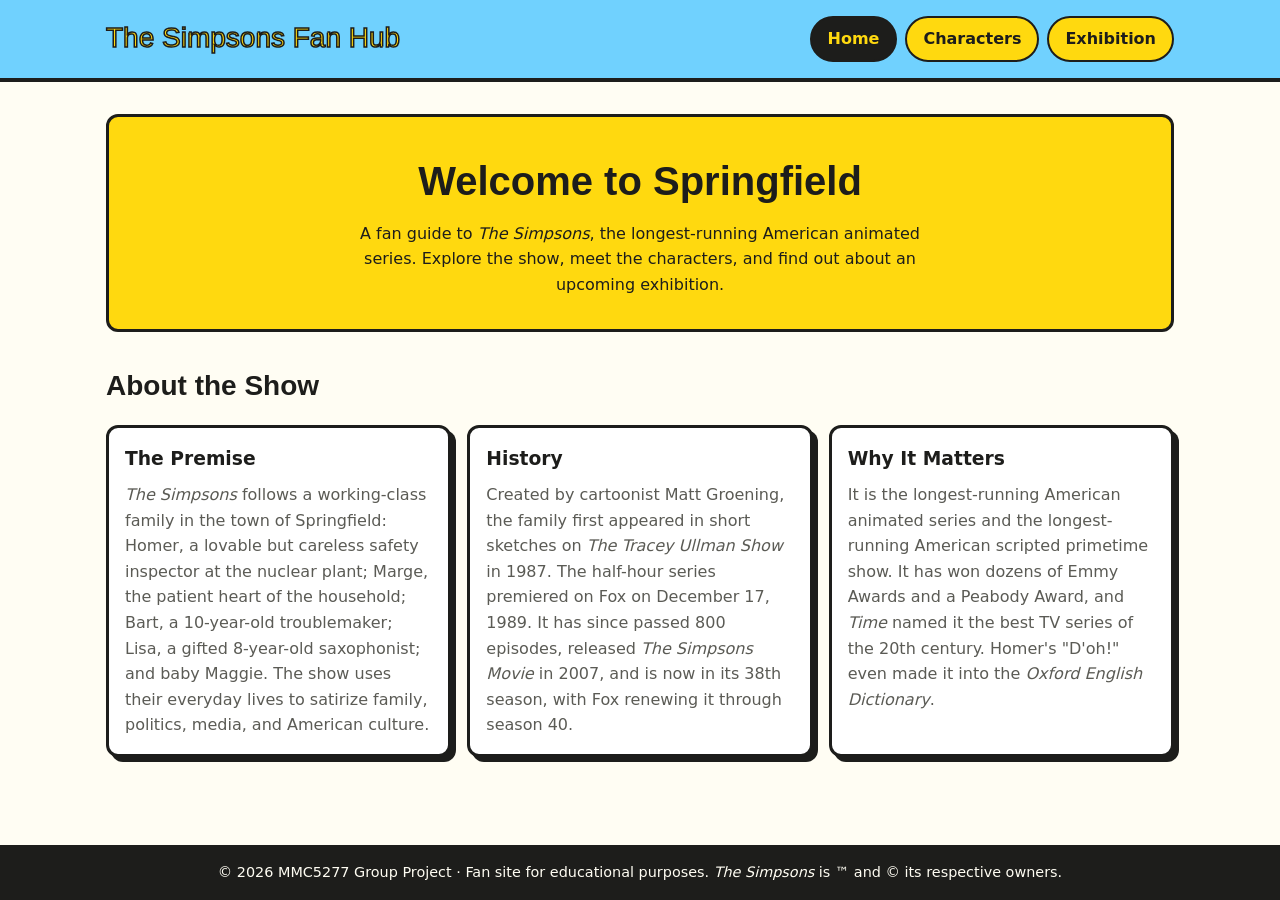
<file: index.html>
<!DOCTYPE html>
<html lang="en">
<head>
  <meta charset="UTF-8">
  <meta name="viewport" content="width=device-width, initial-scale=1.0">
  <title>The Simpsons Fan Hub | Home</title>
  <link rel="stylesheet" href="CSS/style.css">
  <link rel="stylesheet" href="CSS/home.css">
</head>
<body>

  <header class="header">
    <div class="header__inner">
      <a class="header__logo" href="index.html">The Simpsons Fan Hub</a>
      <nav class="nav" aria-label="Main navigation">
        <ul class="nav__list">
          <li><a class="nav__link nav__link--active" href="index.html" aria-current="page">Home</a></li>
          <li><a class="nav__link" href="page2.html">Characters</a></li>
          <li><a class="nav__link" href="page3.html">Exhibition</a></li>
        </ul>
      </nav>
    </div>
  </header>

  <main class="main">

    <section class="hero">
      <h1 class="hero__title">Welcome to Springfield</h1>
      <p class="hero__text">
        A fan guide to <em>The Simpsons</em>, the longest-running American
        animated series. Explore the show, meet the characters, and find out
        about an upcoming exhibition.
      </p>
    </section>

    <section class="section">
      <h2 class="section__title">About the Show</h2>
      <div class="home__grid">
        <article class="card">
          <h3 class="card__title">The Premise</h3>
          <p class="card__text">
            <em>The Simpsons</em> follows a working-class family in the town of
            Springfield: Homer, a lovable but careless safety inspector at the
            nuclear plant; Marge, the patient heart of the household; Bart, a
            10-year-old troublemaker; Lisa, a gifted 8-year-old saxophonist; and
            baby Maggie. The show uses their everyday lives to satirize family,
            politics, media, and American culture.
          </p>
        </article>
        <article class="card">
          <h3 class="card__title">History</h3>
          <p class="card__text">
            Created by cartoonist Matt Groening, the family first appeared in
            short sketches on <em>The Tracey Ullman Show</em> in 1987. The
            half-hour series premiered on Fox on December 17, 1989. It has since
            passed 800 episodes, released <em>The Simpsons Movie</em> in 2007,
            and is now in its 38th season, with Fox renewing it through
            season 40.
          </p>
        </article>
        <article class="card">
          <h3 class="card__title">Why It Matters</h3>
          <p class="card__text">
            It is the longest-running American animated series and the
            longest-running American scripted primetime show. It has won dozens
            of Emmy Awards and a Peabody Award, and <em>Time</em> named it the
            best TV series of the 20th century. Homer's "D'oh!" even made it
            into the <em>Oxford English Dictionary</em>.
          </p>
        </article>
      </div>
    </section>

  </main>

  <footer class="footer">
    <p class="footer__text">
      &copy; 2026 MMC5277 Group Project &middot; Fan site for educational purposes.
      <em>The Simpsons</em> is &trade; and &copy; its respective owners.
    </p>
  </footer>

</body>
</html>
</file>
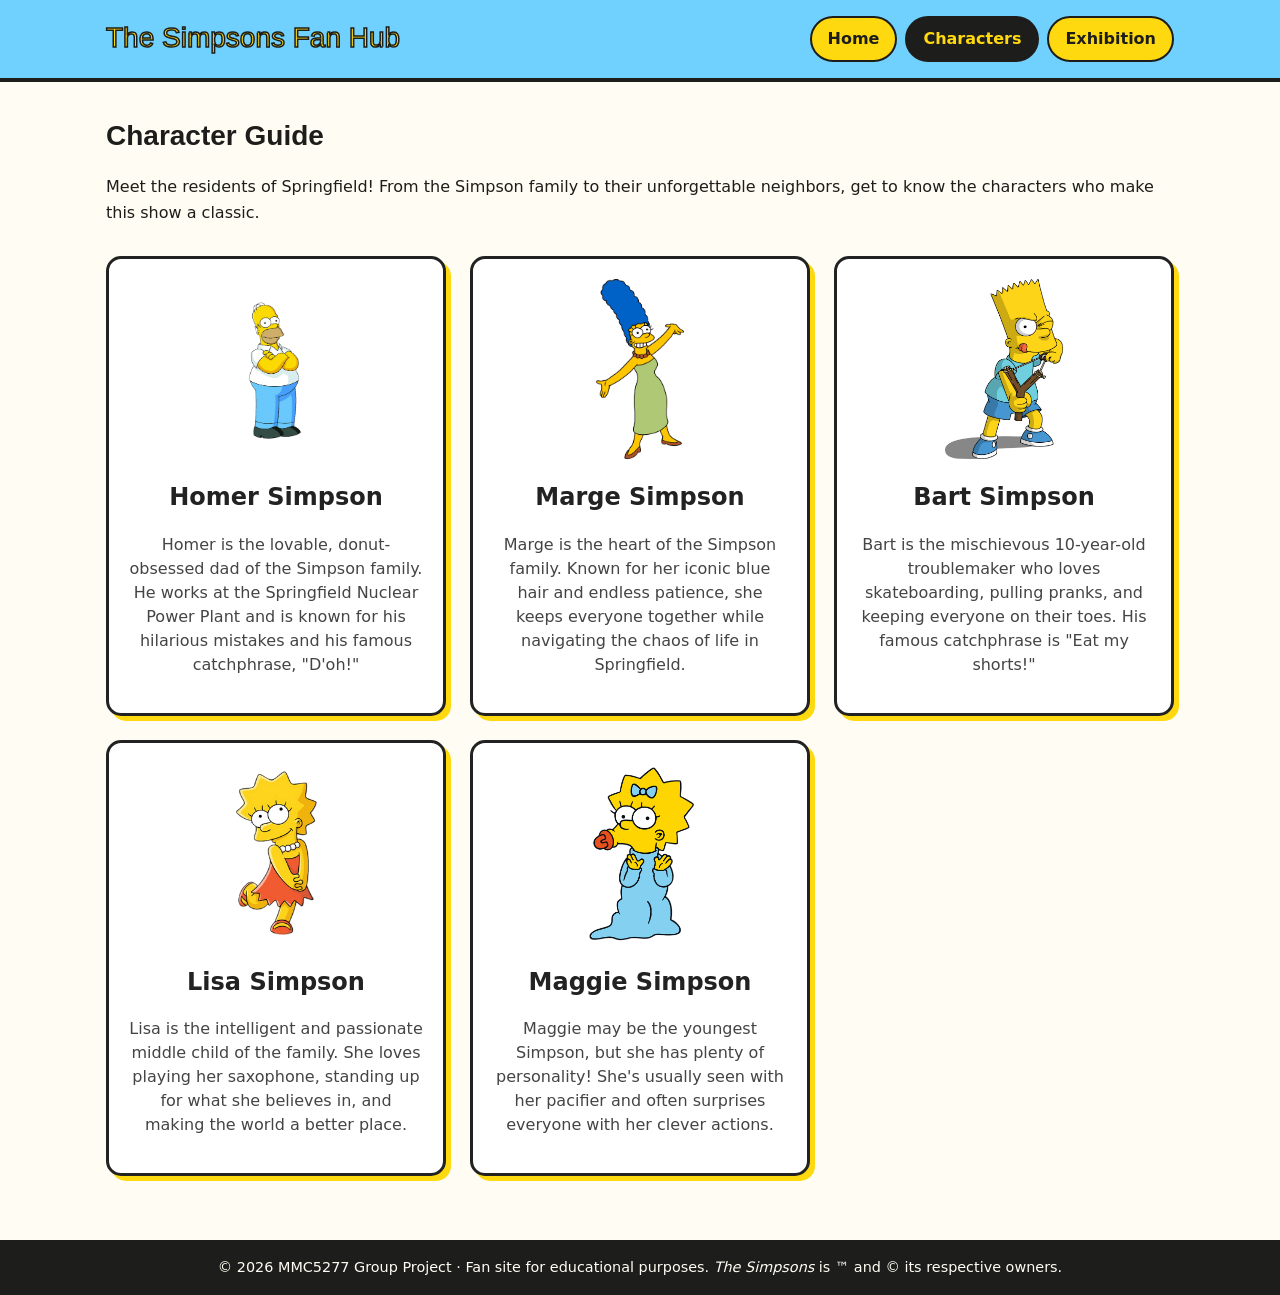
<file: page2.html>
<!DOCTYPE html>
<html lang="en">
<head>
  <meta charset="UTF-8">
  <meta name="viewport" content="width=device-width, initial-scale=1.0">
  <title>The Simpsons Fan Hub | Characters</title>
  <link rel="stylesheet" href="CSS/style.css">
  <link rel="stylesheet" href="CSS/page2.css">
</head>
<body>

  <header class="header">
    <div class="header__inner">
      <a class="header__logo" href="index.html">The Simpsons Fan Hub</a>
      <nav class="nav" aria-label="Main navigation">
        <ul class="nav__list">
          <li><a class="nav__link" href="index.html">Home</a></li>
          <li><a class="nav__link nav__link--active" href="page2.html" aria-current="page">Characters</a></li>
          <li><a class="nav__link" href="page3.html">Exhibition</a></li>
        </ul>
      </nav>
    </div>
  </header>

  <main class="main">
    <section class="section">
      <h1 class="section__title">Character Guide</h1>
      <!-- Page 2 owner: build this page on your own feature branch.
           Put page-only styles in CSS/page2.css using BEM, e.g.
           .characters, .characters__item, .characters__item--featured -->
     <p>Meet the residents of Springfield! From the Simpson family to their unforgettable neighbors, get to know the characters who make this show a classic.</p>

<div class="characters">
  <article class="characters__item">
<img src="images/homer.png" alt="Homer Simpson" class="characters__image">
    <h2>Homer Simpson</h2>
    <p>Homer is the lovable, donut-obsessed dad of the Simpson family. He works at the Springfield Nuclear Power Plant and is known for his hilarious mistakes and his famous catchphrase, "D'oh!"</p>
  </article>
<article class="characters__item">
<img src="images/marge.png" alt="Marge Simpson" class="characters__image">
  <h2>Marge Simpson</h2>
  <p>Marge is the heart of the Simpson family. Known for her iconic blue hair and endless patience, she keeps everyone together while navigating the chaos of life in Springfield.</p>
</article>
<article class="characters__item">
<img src="images/bart.png" alt="Bart Simpson" class="characters__image">
  <h2>Bart Simpson</h2>
  <p>Bart is the mischievous 10-year-old troublemaker who loves skateboarding, pulling pranks, and keeping everyone on their toes. His famous catchphrase is "Eat my shorts!"</p>
</article>

<article class="characters__item">
  <img src="images/lisa.png" alt="Lisa Simpson" class="characters__image">
  <h2>Lisa Simpson</h2>
  <p>Lisa is the intelligent and passionate middle child of the family. She loves playing her saxophone, standing up for what she believes in, and making the world a better place.</p>
</article>

<article class="characters__item">
  <img src="images/maggie.png" alt="Maggie Simpson" class="characters__image">
  <h2>Maggie Simpson</h2>
  <p>Maggie may be the youngest Simpson, but she has plenty of personality! She's usually seen with her pacifier and often surprises everyone with her clever actions.</p>
</article>
</div>
    </section>
  </main>

  <footer class="footer">
    <p class="footer__text">
      &copy; 2026 MMC5277 Group Project &middot; Fan site for educational purposes.
      <em>The Simpsons</em> is &trade; and &copy; its respective owners.
    </p>
  </footer>

</body>
</html>
</file>
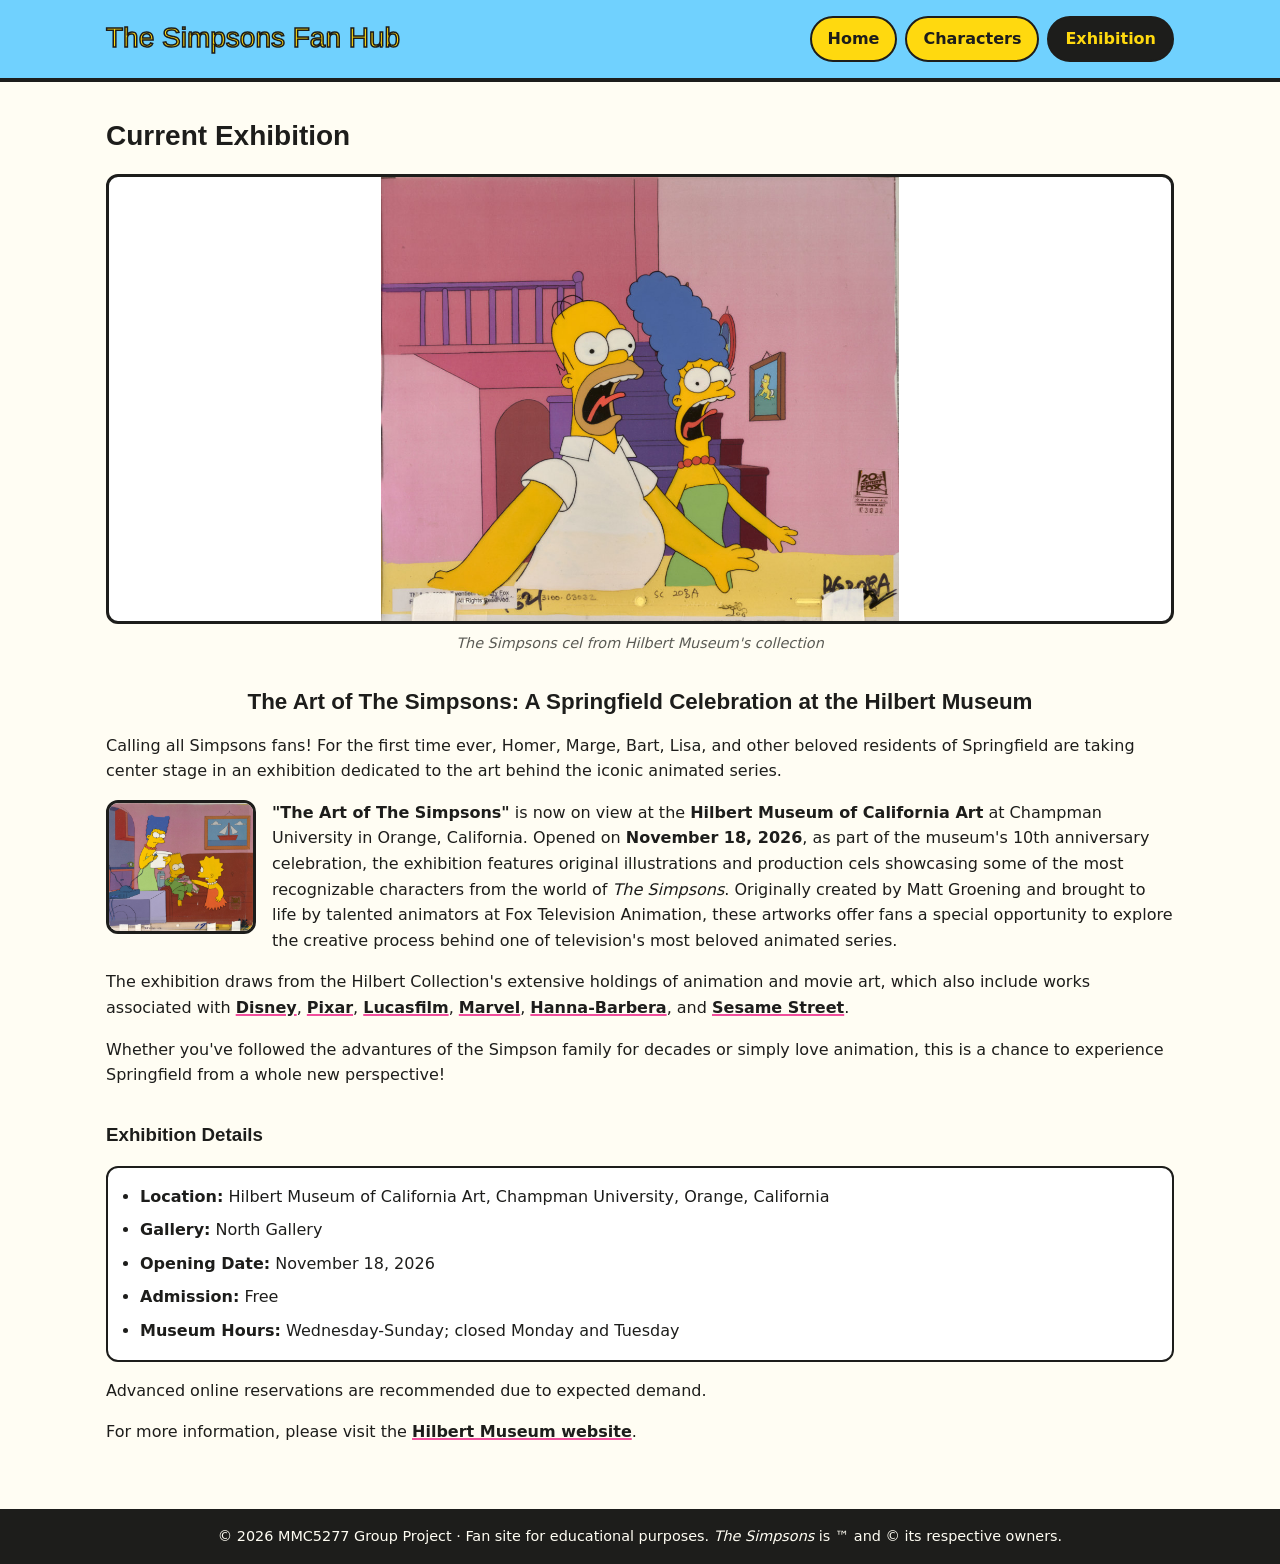
<file: page3.html>
<!DOCTYPE html>
<html lang="en">
<head>
  <meta charset="UTF-8">
  <meta name="viewport" content="width=device-width, initial-scale=1.0">
  <title>The Simpsons Fan Hub | Exhibition</title>
  <link rel="stylesheet" href="CSS/style.css">
  <link rel="stylesheet" href="CSS/page3.css">
</head>
<body>

  <header class="header">
    <div class="header__inner">
      <a class="header__logo" href="index.html">The Simpsons Fan Hub</a>
      <nav class="nav" aria-label="Main navigation">
        <ul class="nav__list">
          <li><a class="nav__link" href="index.html">Home</a></li>
          <li><a class="nav__link" href="page2.html">Characters</a></li>
          <li><a class="nav__link nav__link--active" href="page3.html" aria-current="page">Exhibition</a></li>
        </ul>
      </nav>
    </div>
  </header>

  <main class="main">
    <section class="section exhibit">

      <h1 class="section__title">Current Exhibition</h1>
      
      <figure class="exhibit__hero">
        <img class="exhibit__image" 
        src="Simpsons1.jpg" 
        alt="Original Simpsons animation cel from the Hilbert Museum's collection">
      <figcaption class="exhibit__caption">
        <em>The Simpsons cel from Hilbert Museum's collection</em>
      </figcaption>

      <article class="exhibit__article">
        <h2 class="exhibit__heading">
          The Art of The Simpsons: A Springfield Celebration at the Hilbert Museum</h2>

        <p>Calling all Simpsons fans! For the first time ever, Homer, Marge, Bart, Lisa, and other beloved residents of Springfield are taking center stage in an exhibition dedicated to the art behind the iconic animated series.</p>

        <p class="exhibit__image-text">
          <img class="text-image2"
          src="Simpsons2.jpg" 
          alt="The Simpsons Image 2">
          
          <strong>"The Art of The Simpsons"</strong> is now on view at the <strong>Hilbert Museum of California Art</strong> at Champman University in Orange, California. Opened on <strong>November 18, 2026</strong>, as part of the museum's 10th anniversary celebration, the exhibition features original illustrations and production cels showcasing some of the most recognizable characters from the world of <em>The Simpsons</em>. Originally created by Matt Groening and brought to life by talented animators at Fox Television Animation, these artworks offer fans a special opportunity to explore the creative process behind one of television's most beloved animated series.</p>

        <p>The exhibition draws from the Hilbert Collection's extensive holdings of animation and movie art, which also include works associated with <a href="https://www.disney.com" target="_blank">Disney</a>, <a href="https://www.pixar.com" target="_blank">Pixar</a>, <a href="https://www.Lucasfilm.com" target="_blank">Lucasfilm</a>, <a href="https://www.marvel.com" target="_blank">Marvel</a>, <a href="https://www.warnerbros.com/brands/hanna-barbera" target="_blank">Hanna-Barbera</a>, and <a href="https://www.sesamestreet.org" target="_blank">Sesame Street</a>.
        </p>

        <p>
          Whether you've followed the advantures of the Simpson family for decades or simply love animation, this is a chance to experience Springfield from a whole new perspective!
        </p>

        <h3 class="exhibit__subheading">Exhibition Details</h3>

        <ul class="exhibit__details">
          <li><strong>Location:</strong> Hilbert Museum of California Art, Champman University, Orange, California</li>
          <li><strong>Gallery:</strong> North Gallery</li>
          <li><strong>Opening Date:</strong> November 18, 2026</li>
          <li><strong>Admission:</strong> Free</li>
          <li><strong>Museum Hours:</strong> Wednesday-Sunday; closed Monday and Tuesday</li>
        </ul>

        <p>
          Advanced online reservations are recommended due to expected demand.
        </p>

        <p>
          For more information, please visit the <a href="https://www.hilbertmuseum.org" target="_blank">Hilbert Museum website</a>.
        </p>

      </article>
    </section>
  </main>

  <footer class="footer">
    <p class="footer__text">
      &copy; 2026 MMC5277 Group Project &middot; Fan site for educational purposes.
      <em>The Simpsons</em> is &trade; and &copy; its respective owners.
    </p>
  </footer>

</body>
</html>
</file>
<file: CSS/style.css>
/* ==========================================================================
   style.css — SHARED styles for every page (owned by the group leader)
   Naming: BEM  ->  .block, .block__element, .block--modifier
   Page-specific styles go in CSS/page2.css and CSS/page3.css, not here.
   ========================================================================== */

/* ---------- Design tokens (change colors/fonts here only) ---------- */
:root {
  --color-yellow: #ffd90f;   /* Simpsons yellow */
  --color-sky: #70d1fe;      /* Springfield sky */
  --color-pink: #f14e9c;     /* donut frosting  */
  --color-dark: #1d1d1b;
  --color-light: #fffdf3;
  --color-muted: #5b5b55;

  --font-body: system-ui, -apple-system, "Segoe UI", Roboto, sans-serif;
  --font-display: "Arial Black", "Helvetica Neue", Impact, sans-serif;

  --space-sm: 0.5rem;
  --space-md: 1rem;
  --space-lg: 2rem;
  --radius: 12px;
  --max-width: 1100px;
}

/* ---------- Base ---------- */
*,
*::before,
*::after {
  box-sizing: border-box;
}

body {
  margin: 0;
  font-family: var(--font-body);
  line-height: 1.6;
  color: var(--color-dark);
  background-color: var(--color-light);
  display: flex;               /* flexbox: keeps footer at the bottom */
  flex-direction: column;
  min-height: 100vh;
}

img {
  max-width: 100%;
  height: auto;
  display: block;
}

/* ---------- Block: header ---------- */
.header {
  background-color: var(--color-sky);
  border-bottom: 4px solid var(--color-dark);
}

.header__inner {
  max-width: var(--max-width);
  margin: 0 auto;
  padding: var(--space-md);
  display: flex;               /* flexbox */
  align-items: center;
  justify-content: space-between;
  gap: var(--space-md);
}

.header__logo {
  margin: 0;
  font-family: var(--font-display);
  font-size: 1.75rem;
  color: var(--color-yellow);
  text-decoration: none;
  -webkit-text-stroke: 1.5px var(--color-dark);
  animation: logo-drop 0.8s ease-out both;   /* CSS animation */
}

/* ---------- Block: nav ---------- */
.nav__list {
  list-style: none;
  margin: 0;
  padding: 0;
  display: flex;               /* flexbox */
  gap: var(--space-sm);
}

.nav__link {
  display: inline-block;
  padding: var(--space-sm) var(--space-md);
  font-weight: 700;
  color: var(--color-dark);
  text-decoration: none;
  background-color: var(--color-yellow);
  border: 2px solid var(--color-dark);
  border-radius: 999px;
  /* CSS transition */
  transition: background-color 0.25s ease, transform 0.25s ease;
}

.nav__link:hover,
.nav__link:focus-visible {
  background-color: var(--color-pink);
  transform: translateY(-3px);
}

.nav__link--active,
.nav__link--active:hover,
.nav__link--active:focus-visible {
  background-color: var(--color-dark);   /* stay dark on hover: yellow text on pink is unreadable */
  color: var(--color-yellow);
}

/* ---------- Block: main ---------- */
.main {
  flex: 1;                     /* pushes footer down */
  width: 100%;
  max-width: var(--max-width);
  margin: 0 auto;
  padding: var(--space-lg) var(--space-md);
}

/* ---------- Block: section (reusable on every page) ---------- */
.section {
  margin-bottom: var(--space-lg);
}

.section__title {
  font-family: var(--font-display);
  font-size: 1.75rem;
  margin: 0 0 var(--space-md);
}

/* ---------- Block: card (reusable on every page) ---------- */
.card {
  background-color: #fff;
  border: 3px solid var(--color-dark);
  border-radius: var(--radius);
  padding: var(--space-md);
  box-shadow: 5px 5px 0 var(--color-dark);
  transition: transform 0.25s ease, box-shadow 0.25s ease;
}

.card:hover {
  transform: translate(-2px, -2px);
  box-shadow: 7px 7px 0 var(--color-dark);
}

.card__title {
  margin: 0 0 var(--space-sm);
}

.card__text {
  margin: 0;
  color: var(--color-muted);
}

/* ---------- Block: footer ---------- */
.footer {
  background-color: var(--color-dark);
  color: var(--color-light);
  text-align: center;
  padding: var(--space-md);
}

.footer__text {
  margin: 0;
  font-size: 0.9rem;
}

/* ---------- Animations ---------- */
@keyframes logo-drop {
  from {
    opacity: 0;
    transform: translateY(-20px);
  }
  to {
    opacity: 1;
    transform: translateY(0);
  }
}

@media (prefers-reduced-motion: reduce) {
  *,
  *::before,
  *::after {
    animation: none !important;
    transition: none !important;
  }
}

/* ---------- Responsive: tablet (768px and below) ---------- */
@media (max-width: 768px) {
  .header__inner {
    flex-direction: column;
    text-align: center;
  }

  .section__title {
    font-size: 1.5rem;
  }
}

/* ---------- Responsive: phone (480px and below) ---------- */
@media (max-width: 480px) {
  .nav__list {
    flex-direction: column;
    width: 100%;
  }

  .nav {
    width: 100%;
  }

  .nav__link {
    display: block;
    text-align: center;
  }

  .header__logo {
    font-size: 1.4rem;
  }
}
</file>
<file: CSS/home.css>
/* ==========================================================================
   home.css — styles used ONLY on index.html
   ========================================================================== */

/* ---------- Block: hero ---------- */
.hero {
  background-color: var(--color-yellow);
  border: 3px solid var(--color-dark);
  border-radius: var(--radius);
  padding: var(--space-lg);
  margin-bottom: var(--space-lg);
  text-align: center;
}

.hero__title {
  font-family: var(--font-display);
  font-size: 2.5rem;
  margin: 0 0 var(--space-sm);
}

.hero__text {
  max-width: 60ch;
  margin: 0 auto;
}

/* ---------- Block: home (page layout helpers) ---------- */
.home__grid {
  display: flex;               /* flexbox */
  flex-wrap: wrap;
  gap: var(--space-md);
}

.home__grid > .card {
  flex: 1 1 250px;
}

/* ---------- Responsive ---------- */
@media (max-width: 768px) {
  .hero__title {
    font-size: 2rem;
  }
}

@media (max-width: 480px) {
  .hero {
    padding: var(--space-md);
  }

  .hero__title {
    font-size: 1.6rem;
  }
}
</file>
<file: CSS/page2.css>
/* ==========================================================================
   page2.css — styles used ONLY on page2.html (Character Guide)
   Use BEM. Reuse shared tokens like var(--color-yellow) from style.css.
   ========================================================================== */ 


/* Character Guide Grid */
.characters {
  display: grid;
  grid-template-columns: repeat(3, 1fr);
  gap: 24px;
  margin-top: 30px;
}

/* Individual Character Cards */
.characters__item {
  background-color: #ffffff;
  border: 3px solid #222222;
  border-radius: 15px;
  padding: 20px;
  text-align: center;
  box-shadow: 5px 5px 0 #ffd90f;
}

/* Character Images */
.characters__image {
  width: 100%;
  height: 180px;
  object-fit: contain;
  display: block;
  margin-bottom: 15px;
}

/* Character Names */
.characters__item h2 {
  font-size: 24px;
  margin-bottom: 10px;
  color: #222222;
}

/* Character Descriptions */
.characters__item p {
  font-size: 16px;
  line-height: 1.5;
  color: #444444;
}



/* Tablet Layout */
@media (max-width: 900px) {
  .characters {
    grid-template-columns: repeat(2, 1fr);
  }
}

/* Mobile Layout */
@media (max-width: 600px) {
  .characters {
    grid-template-columns: 1fr;
  }

  .characters__item {
    padding: 15px;
  }

  .characters__image {
    height: 180px;
  }
}/* Tablet Layout */
@media (max-width: 768px) {
    .characters {
        grid-template-columns: repeat(2, 1fr);
    }
}

/* Mobile Layout */
@media (max-width: 480px) {
    .characters {
        grid-template-columns: 1fr;
    }
}
</file>
<file: CSS/page3.css>
/* -------Exhibition page layout-------*/

.exhibit {
   margin-bottom: var(--space-lg);
}

.exhibit__hero {
   margin: 0 0 var(--space-lg);
   text-align: center;
}

.exhibit__image {
   width: 100%;
   max-height: 450px;
   object-fit: contain;
   background-color: white;
   border: 3px solid var(--color-dark);
   border-radius: var(--radius);
   transition: transform 0.3s, box-shadow 0.3s ease;
}

/* Main image hover transition */
.exhibit__image:hover {
   transform: scale(1.01);
   box-shadow: 5px 5px 0 var(--color-yellow);
}

.exhibit__caption {
   margin-top: var(--space-sm);
   color: var(--color-muted);
   font-size: 0.9rem;
}

/* --------Exhibition article-------- */

.exhibit__article {
   margin-top: var(--space-lg);
}

.exhibit__heading {
   font-family: var(--font-display);
   font-size: 1.4rem;
   line-height: 1.3;
   margin-bottom: var(--space-md);
}

.exhibit__article p {
   text-align: left;
}

/* --------Second image with text wrapping ------- */

.exhibit__image-text {
   text-align: left;
   display: block; 
}

.text-image2 {
   float: left; 
   width: 150px;
   height: auto;
   margin:0 var(--space-md) var(--space-sm) 0;
   border: 3px solid var(--color-dark);
   border-radius: var(--radius);
   transition: transform 0.3s, box-shadow 0.3s ease;
}

/* 2nd image hover transition */
.text-image2:hover {
   transform: scale(1.01);
   box-shadow: 3px 3px 0 var(--color-yellow);
}

/* Clear the floated image after its paragraph */

.exhibit__image-text::after {
   content: "";
   display: block;
   clear: both;
}

/* --------Link transitions and animation -------- */

.exhibit__article a {
   display: inline-block;
   color: var(--color-dark);
   font-weight: 700;
   text-decoration-color: var(--color-pink);
   text-decoration-thickness: 2px;
   transition: color 0.3s ease;
}

.exhibit__article a:hover {
   color: var(--color-pink);
   animation: linkbounce 0.4s ease-in-out !important;
}

/* Link bounce animation */

@keyframes linkbounce {
   0% {
      transform: translateY(0);
   }

   50% {
      transform: translateY(-5px);
   }

   100% {
      transform: translateY(0);
   }
}


/* -------Exhibition details -------- */

.exhibit__subheading {
   text-align: left;
   font-family: var(--font-display);
   margin-top: var(--space-lg);
   margin-bottom: var(--space-md);
}

.exhibit__details {
   text-align:left;
   background-color: white;
   border: 2px solid var(--color-dark);
   border-radius: var(--radius);
   padding: var(--space-md) var(--space-lg);
   margin-bottom: var(--space-md);
}

.exhibit__details li {
   margin-bottom: var(--space-sm);
}

.exhibit__details li:last-child {
   margin-bottom: 0;
}
</file>
